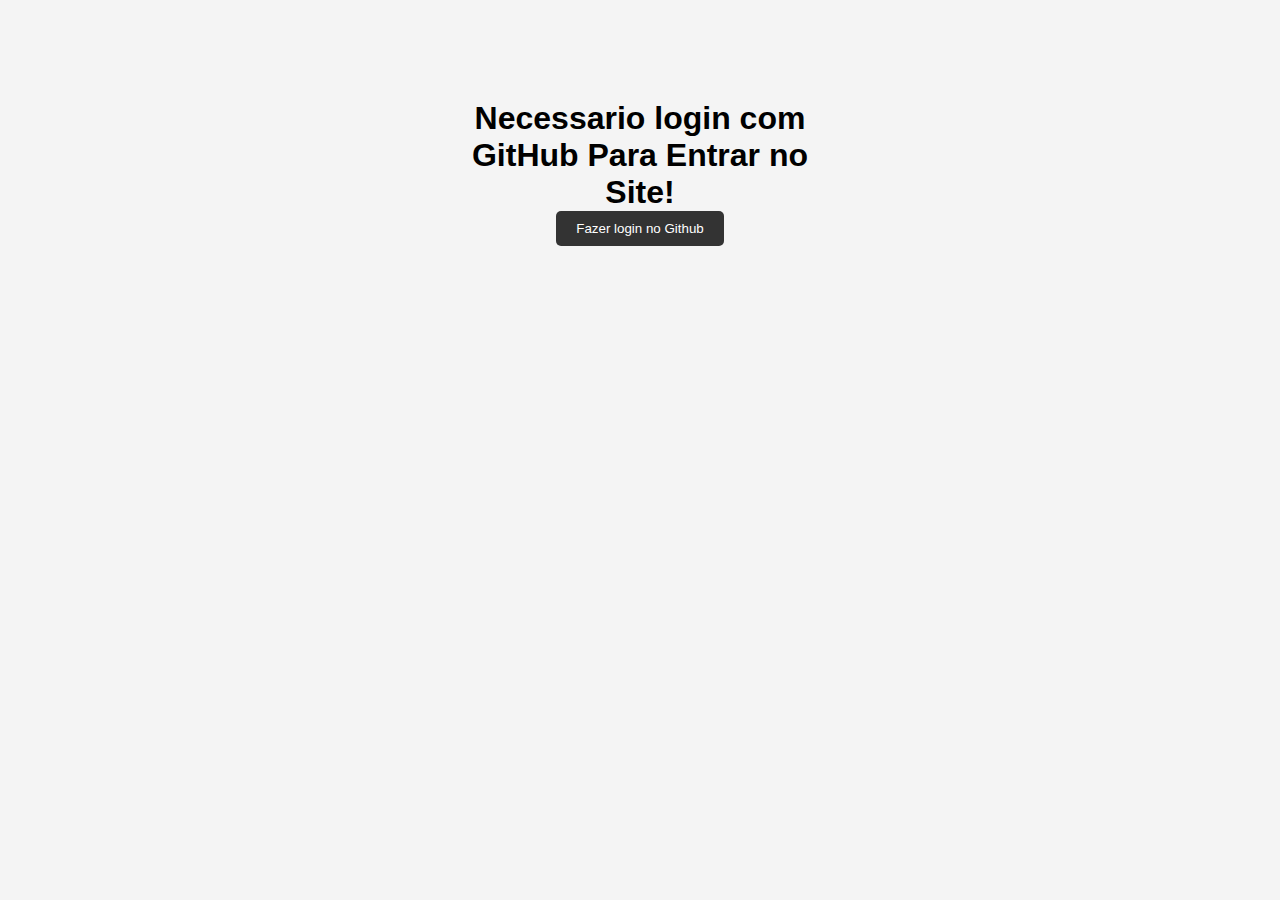
<file: index.html>
<!DOCTYPE html>
<html lang="en">
<head>
    <meta charset="UTF-8">
    <meta name="viewport" content="width=device-width, initial-scale=1.0">
    <title>Front Station</title>
    <link rel="stylesheet" href="styles1.css">
</head>
<body>
    <div class="container">
        <h1>Necessario login com GitHub Para Entrar no Site!</h1>
        <button onclick="loginWithGitHub()">Fazer login no Github</button>
        </div>
        <script src="script1.js"></script>
</body>
</html>
</file>
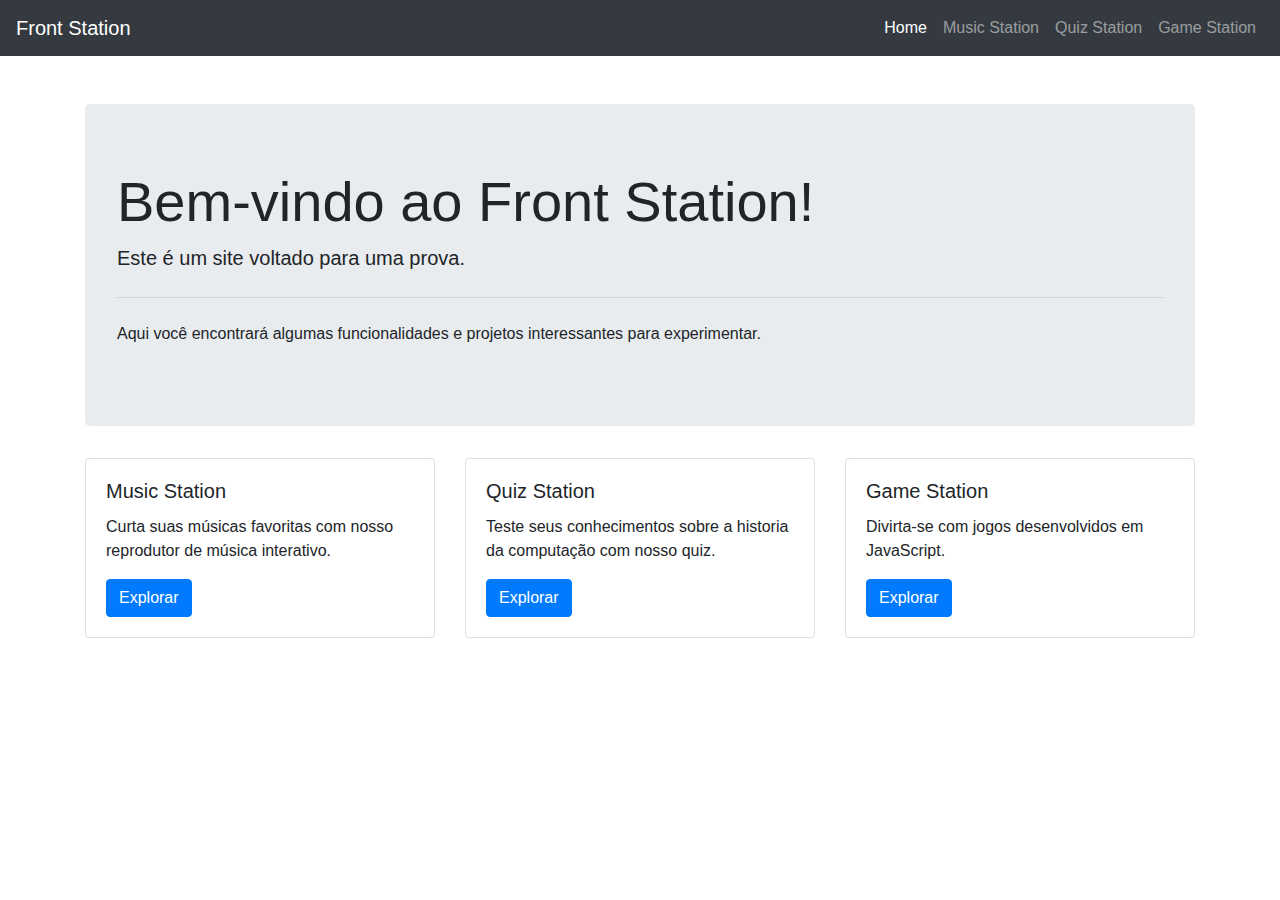
<file: login.html>
<!DOCTYPE html>
<html lang="pt-br">
<head>
    <meta charset="UTF-8">
    <meta name="viewport" content="width=device-width, initial-scale=1.0">
    <title>Front Station - Home</title>
    <link rel="stylesheet" href="https://stackpath.bootstrapcdn.com/bootstrap/4.5.2/css/bootstrap.min.css">
    <style>
       
    </style>
</head>
<body>

<!-- Navbar -->
<nav class="navbar navbar-expand-lg navbar-dark bg-dark">
  <a class="navbar-brand" href="#">Front Station</a>
  <button class="navbar-toggler" type="button" data-toggle="collapse" data-target="#navbarNav" aria-controls="navbarNav" aria-expanded="false" aria-label="Toggle navigation">
    <span class="navbar-toggler-icon"></span>
  </button>
  <div class="collapse navbar-collapse" id="navbarNav">
    <ul class="navbar-nav ml-auto">
      <li class="nav-item active">
        <a class="nav-link" href="#">Home <span class="sr-only">(current)</span></a>
      </li>
      <li class="nav-item">
        <a class="nav-link" href="./music.html">Music Station</a>
      </li>
      <li class="nav-item">
        <a class="nav-link" href="./quiz.html">Quiz Station</a>
      </li>
      <li class="nav-item">
        <a class="nav-link" href="./game.html">Game Station</a>
      </li>
    </ul>
  </div>
</nav>


<div class="container mt-5">
  <div class="jumbotron">
    <h1 class="display-4">Bem-vindo ao Front Station!</h1>
    <p class="lead">Este é um site voltado para uma prova.</p>
    <hr class="my-4">
    <p>Aqui você encontrará algumas funcionalidades e projetos interessantes para experimentar.</p>
  </div>

  <div class="row">
    <div class="col-md-4">
      <div class="card">
        <div class="card-body">
          <h5 class="card-title">Music Station</h5>
          <p class="card-text">Curta suas músicas favoritas com nosso reprodutor de música interativo.</p>
          <a href="./music.html" class="btn btn-primary">Explorar</a>
        </div>
      </div>
    </div>
    <div class="col-md-4">
      <div class="card">
        <div class="card-body">
          <h5 class="card-title">Quiz Station</h5>
          <p class="card-text">Teste seus conhecimentos sobre a historia da computação com nosso quiz.</p>
          <a href="./quiz.html" class="btn btn-primary">Explorar</a>
        </div>
      </div>
    </div>
    <div class="col-md-4">
      <div class="card">
        <div class="card-body">
          <h5 class="card-title">Game Station</h5>
          <p class="card-text">Divirta-se com jogos desenvolvidos em JavaScript.</p>
          <a href="./game.html" class="btn btn-primary">Explorar</a>
        </div>
      </div>
    </div>
  </div>
</div>


<script src="https://code.jquery.com/jquery-3.5.1.slim.min.js"></script>
<script src="https://cdn.jsdelivr.net/npm/@popperjs/core@2.5.4/dist/umd/popper.min.js"></script>
<script src="https://stackpath.bootstrapcdn.com/bootstrap/4.5.2/js/bootstrap.min.js"></script>

</body>
</html>
</file>
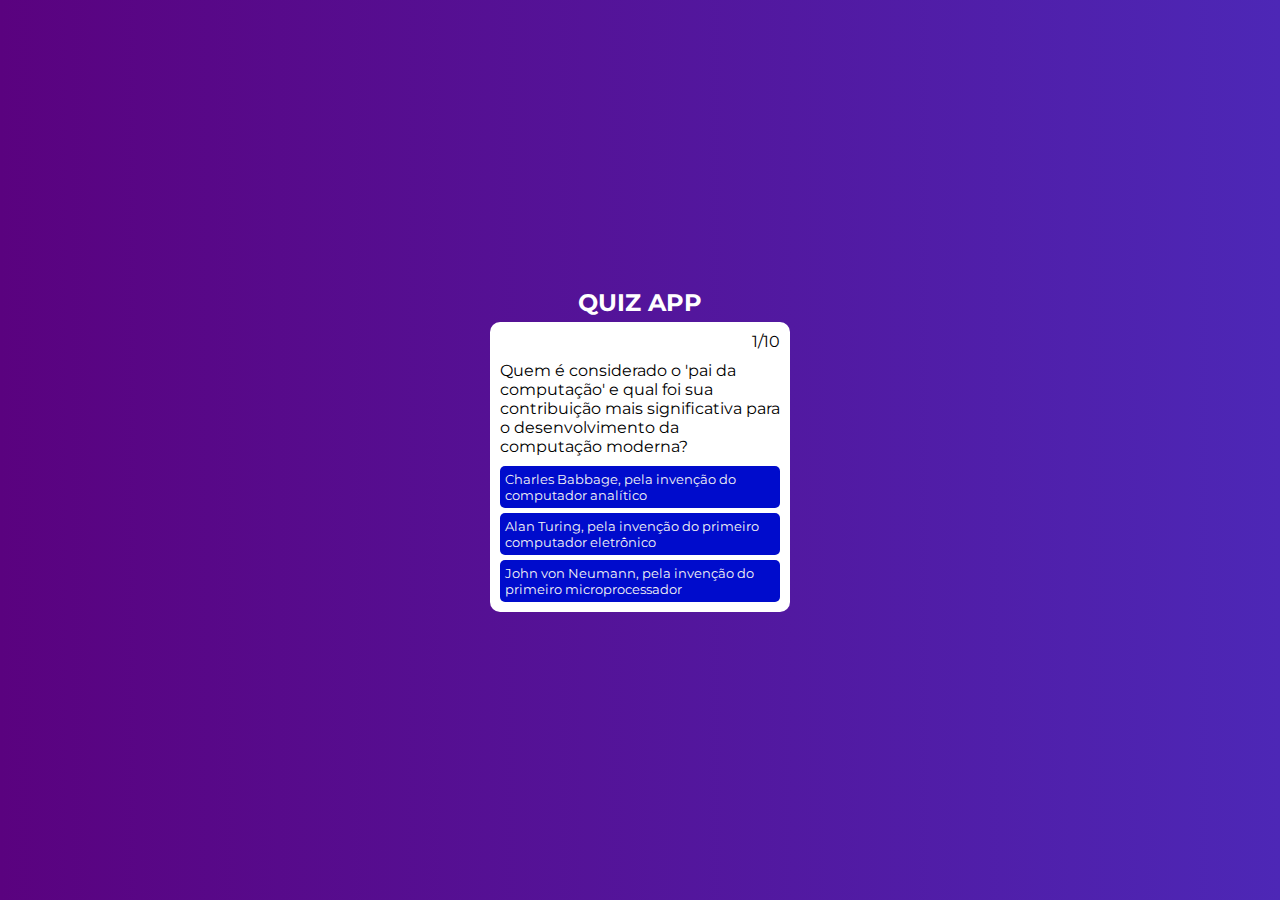
<file: quiz.html>
<!DOCTYPE html>
<html lang="en">
<head>
    <meta charset="UTF-8">
    <meta name="viewport" content="width=device-width, initial-scale=1.0">
    <title>QuizApp</title>
    <link rel="stylesheet" href="styles4.css">
</head>
<body>
    <h2>QUIZ APP</h2>
    <main>
        <div class="content">
            <span class="spnQtd"></span>
            <span class="question"></span>
            <div class="answers"></div>
        </div>
        <div class="finish">
            <span></span>
            <button>Reiniciar</button>
        </div>
    </main>
    <script src="script3.js" type="module"></script>
</body>
</html>
</file>
<file: styles1.css>
*{
    margin: 0;
    padding: 0;
    box-sizing: border-box;
}
body {
    font-family: Arial, Helvetica, sans-serif;
    background-color: #f4f4f4;
}
.container {
    width: 100%;
    max-width: 400px;
    margin: 0 auto;
    text-align: center;
    padding-top: 100px
}
button {
    background-color: #333;
    color: #fff;
    padding: 10px 20px;
    border: none;
    border-radius: 5px;
    cursor: pointer;
}
button:hover {
    background-color: #555;
}
</file>
<file: styles4.css>
@import url('https://fonts.googleapis.com/css2?family=Montserrat:wght@400;700&display=swap');

* {
    margin: 0;
    padding: 0;
    box-sizing: border-box;
    font-family: 'Montserrat', sans-serif;
}
body {
    height: 100vh;
    display: flex;
    align-items: center;
    justify-content: center;
    flex-direction: column;
    gap: 5px;
    background:linear-gradient(90deg, rgb(90, 2, 127) 0%, rgba(77,39,182,1)100%); 

}
body h2 {
    color:white;
}

main {
    background-color: white;
    padding: 10px;
    border-radius: 10px;
    width: 100%;
    max-width: 300px;
    min-width: 200px;
    display: flex;
    align-items: center;
    justify-content: center;

}

.content {
    display: flex;
    flex-direction: column;
    gap: 10px;
    width: 100%;
}

.spnQtd {
    text-align: end;
}

.answers {
    display: flex;
    flex-direction: column;
    gap: 5px;
}

button {
    width: 100%;
    text-align: start;
    padding: 5px;
    border: none;
    border-radius: 5px;
    cursor: pointer;
    background-color: #000CCC;
    color: whitesmoke;
}

.finish {
    display: none;
    flex-direction: column;
    gap: 10px;

}

.finish button {
    text-align: center;
}
</file>
